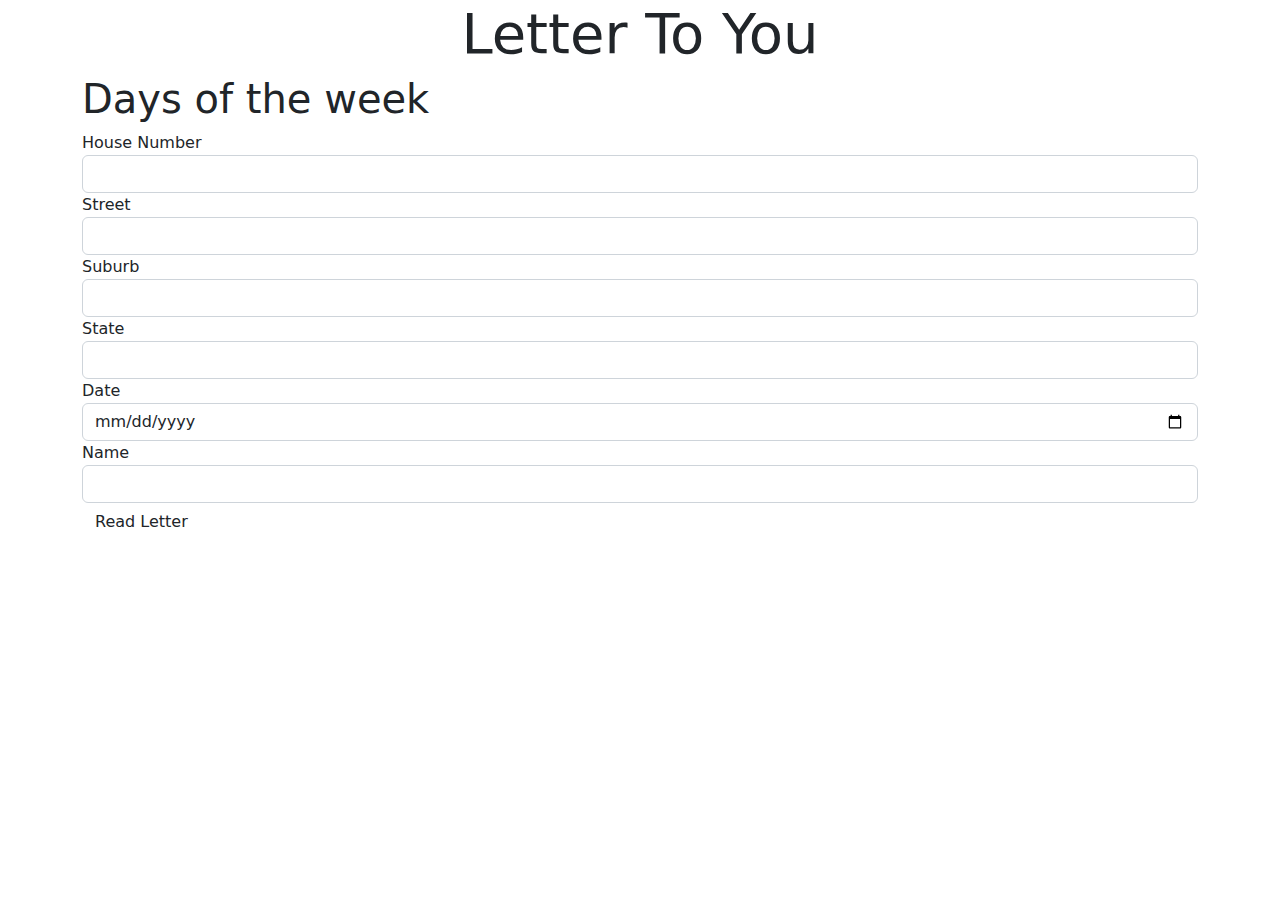
<file: form-letter/index.html>
<!DOCTYPE html>
<html lang="en">
<head>
  <meta charset="UTF-8">
  <meta http-equiv="X-UA-Compatible" content="IE=edge">
  <link rel="stylesheet" href="css/bootstrap.css">
  <link rel="stylesheet" href="css/styles.css">
  <script src="js/jquery-3.6.1.js"></script>
  <script src="js/script.js"></script>
  <meta name="viewport" content="width=device-width, initial-scale=1.0">
  <title>Letter</title>
</head>
<body>
  
  <h1 class="text-center display-4">Letter To You</h1>

  <div class="container">
    <h1>Days of the week</h1>
    <div>
      <form id="formOne">
        <div class="form-group">
          <label for="day1">House Number</label>
          <input id="day1" class="form-control" type="number">
        </div>
        <div class="form-group">
          <label for="day2">Street</label>
          <input id="day2" class="form-control" type="text">
        </div>
        <div class="form-group">
          <label for="day3">Suburb</label>
          <input id="day3" class="form-control" type="text">
        </div>
        <div class="form-group">
          <label for="day4">State</label>
          <input id="day4" class="form-control" type="text">
        </div>
        <div class="form-group">
          <label for="day5">Date</label>
          <input id="day5" class="form-control" type="date">
        </div>
        <div class="form-group">
          <label for="day6">Name</label>
          <input id="day6" class="form-control" type="text">
        </div>

        <button type="submit" class="btn">Read Letter</button>
      </form>
    </div>
  </div>
  <div id="story">


    <span class="day1"></span>
    <span class="day2"></span>
    <br>
    <span class="day3"></span>
    <span class="day4"></span>
    <br>
    <span class="day5"></span>
    <p class="lead text-success px-5 mt-5"><span class="day6"></span> Lorem ipsum, dolor sit amet consectetur adipisicing elit. Aliquam fuga quae distinctio quasi suscipit, repellat quos optio ipsum necessitatibus enim voluptatem ad dignissimos est. Perspiciatis magnam numquam veniam incidunt tempora quae mollitia, praesentium laudantium, deserunt iusto veritatis officia voluptate deleniti quasi, voluptatibus eveniet ratione suscipit nulla nihil odit aliquam? Voluptatibus laboriosam eum debitis odio eaque! Laudantium doloribus sed aliquid temporibus eius, deserunt ea minus mollitia.<span class="day6"></span> Rerum quaerat pariatur fugit sed. Optio deserunt ut dolorum provident deleniti blanditiis, sit corporis architecto, repellat praesentium officiis dolores cum ipsum, commodi libero. Sed voluptas officiis accusamus repellat minima, itaque dignissimos omnis maxime excepturi vel aperiam. Doloribus, fuga totam? Iste corrupti quod magnam nemo, voluptatum illum quis exercitationem, facilis consectetur incidunt tempora sunt voluptate obcaecati debitis aliquam praesentium aut neque provident mollitia consequatur. Nam voluptatibus at alias temporibus deserunt, magnam sunt eaque tempora sequi perferendis consequuntur dolor, fugiat a delectus.<span class="day6"></span> Illum iste magnam nobis, iure aut nihil sapiente eaque cupiditate nostrum voluptates illo quidem inventore alias atque facere commodi incidunt impedit neque saepe amet nesciunt ipsam doloremque ipsum. Laborum sint voluptate laudantium quisquam vitae suscipit adipisci, debitis mollitia quod nobis expedita, voluptates, fuga possimus rem eveniet! Eaque eveniet autem dolorum laudantium? Repudiandae deserunt tempora dicta!</p>
  </div>
</body>
</html>
</file>
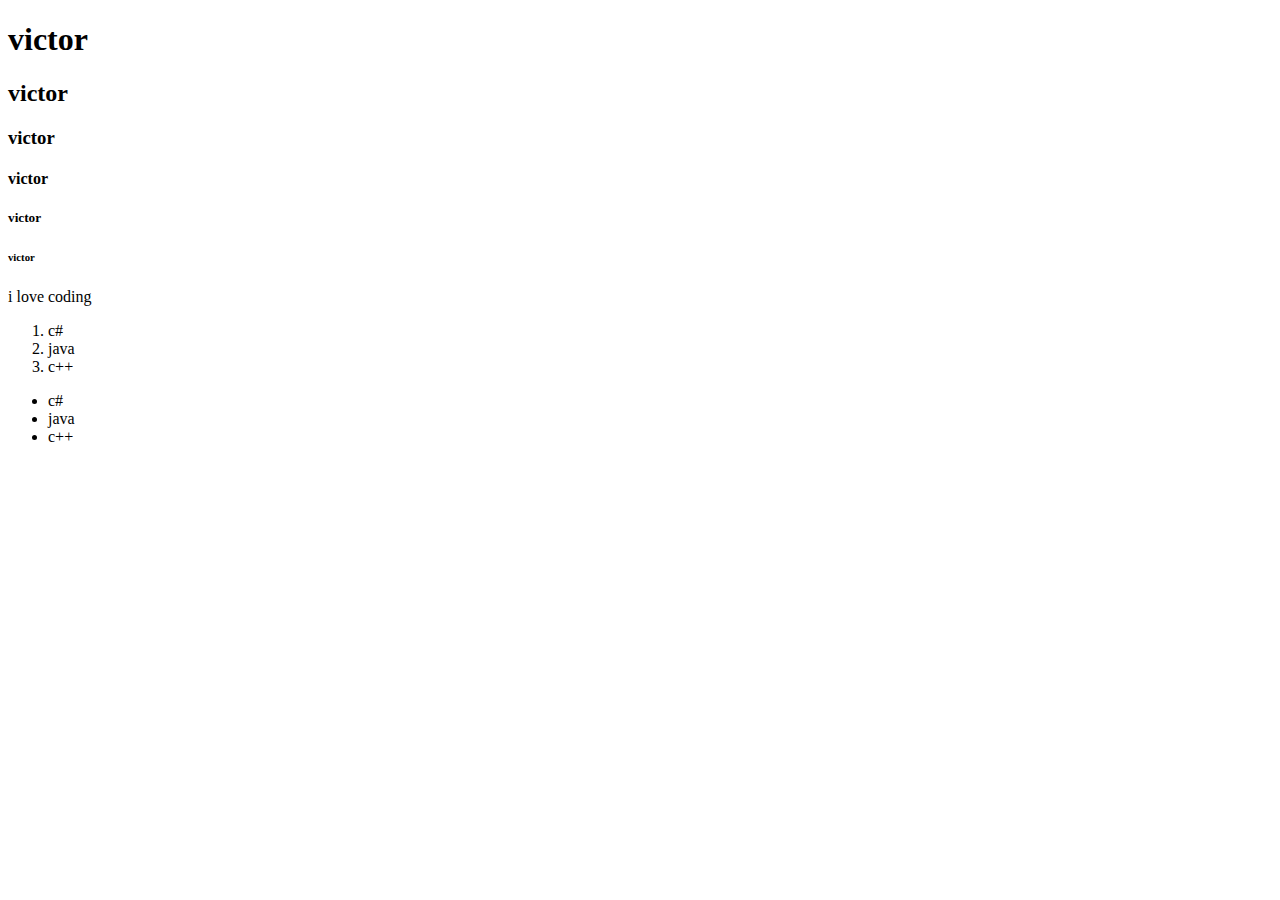
<file: html/index.html>
<!DOCTYPE html>
<html lang="en">
<head>
  <meta charset="UTF-8">
  <meta http-equiv="X-UA-Compatible" content="IE=edge">
  <meta name="viewport" content="width=device-width, initial-scale=1.0">
  <title>Document</title>
</head>
<body>
<h1>victor</h1>
<h2>victor</h2>
<h3>victor</h3>
<h4>victor</h4>
<h5>victor</h5>
<h6>victor</h6>
<p>i love coding</p>
<ol>
<li>c#</li>
<li>java</li>
<li>c++</li>
</ol>
<ul>
<li> c#</li>
<li>java</li>
<li>c++</li>
</ul>
</body>
</html>
</file>
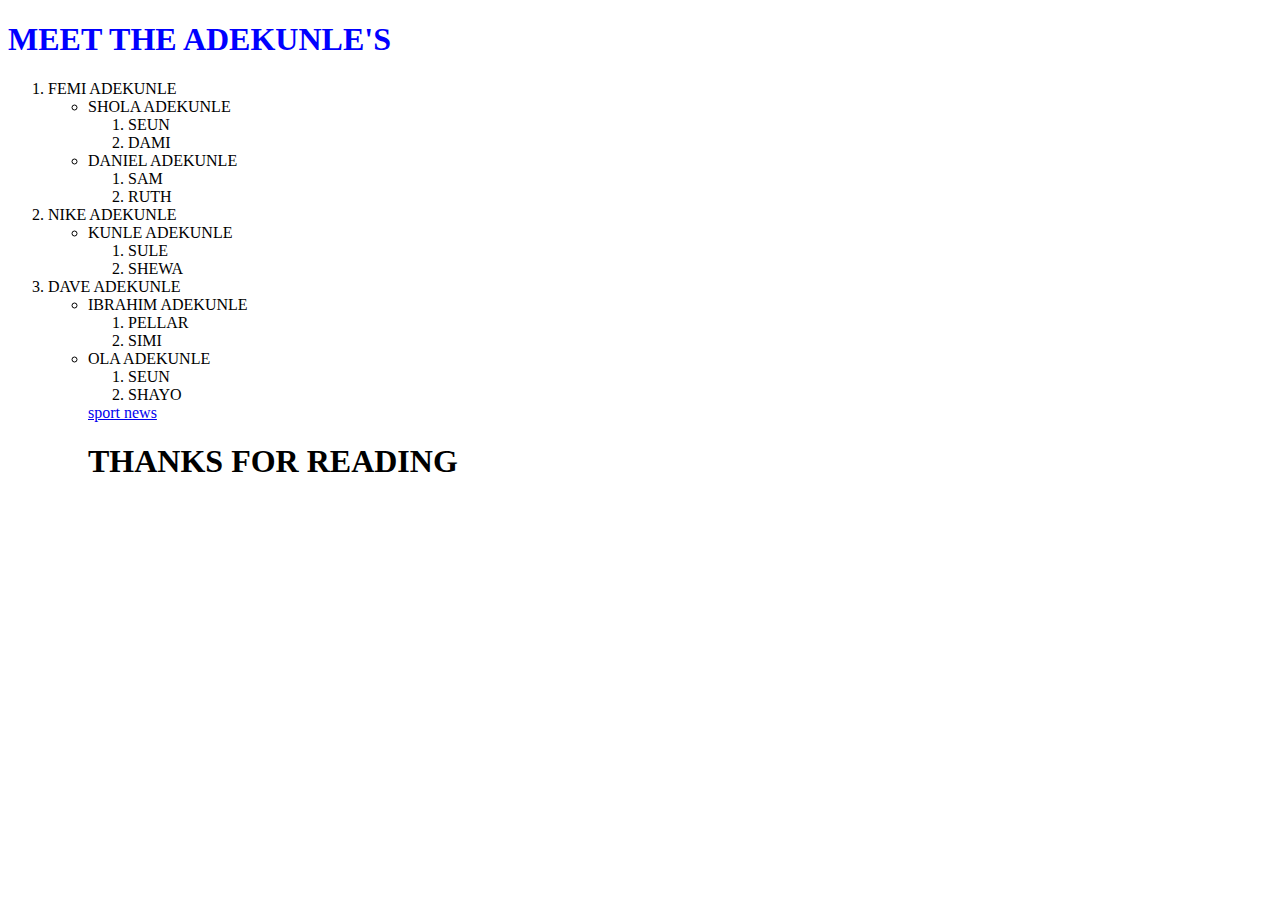
<file: bad-guys/sandman.html>
<!DOCTYPE html>
<html lang="en">
<head>
  <meta charset="UTF-8">
  <meta http-equiv="X-UA-Compatible" content="IE=edge">
  <meta name="viewport" content="width=device-width, initial-scale=1.0">
  <title>Document</title>
<body>
  <h1 style="color:blue">MEET THE ADEKUNLE'S</h1>
  <p><ol>
        <li>FEMI ADEKUNLE
              <ul>
                <li>SHOLA ADEKUNLE
                    <ol>
                      <li>SEUN</li>
                      <li>DAMI</li>
                    </ol>
                </li>    
                <li>DANIEL ADEKUNLE
                    <ol>
                      <li>SAM</li>
                      <li>RUTH</li>
                    </ol>
                </li>
              </ul>
        </li>           
        <li>NIKE ADEKUNLE
              <ul>
                <li>KUNLE ADEKUNLE
                    <ol>
                      <li>SULE</li>
                      <li>SHEWA</li>  
                    </ol>
                </li>                    
              </ul>
        </li>           
        <li>DAVE ADEKUNLE
              <ul>
                <li>IBRAHIM ADEKUNLE
                    <ol>
                      <li>PELLAR</li>
                      <li>SIMI</li>
                    </ol>
                </li>      
                <li>OLA ADEKUNLE
                    <ol>
                      <li>SEUN</li>
                      <li>SHAYO</li>
                    </ol>  
                </li>    
              </ul>
        </li> 
      <ol>
        <a href="http://skysport.com">sport news</a>
    
<h1>THANKS FOR READING</h1>
  </P>
  </P>
</body>
</html>
</file>
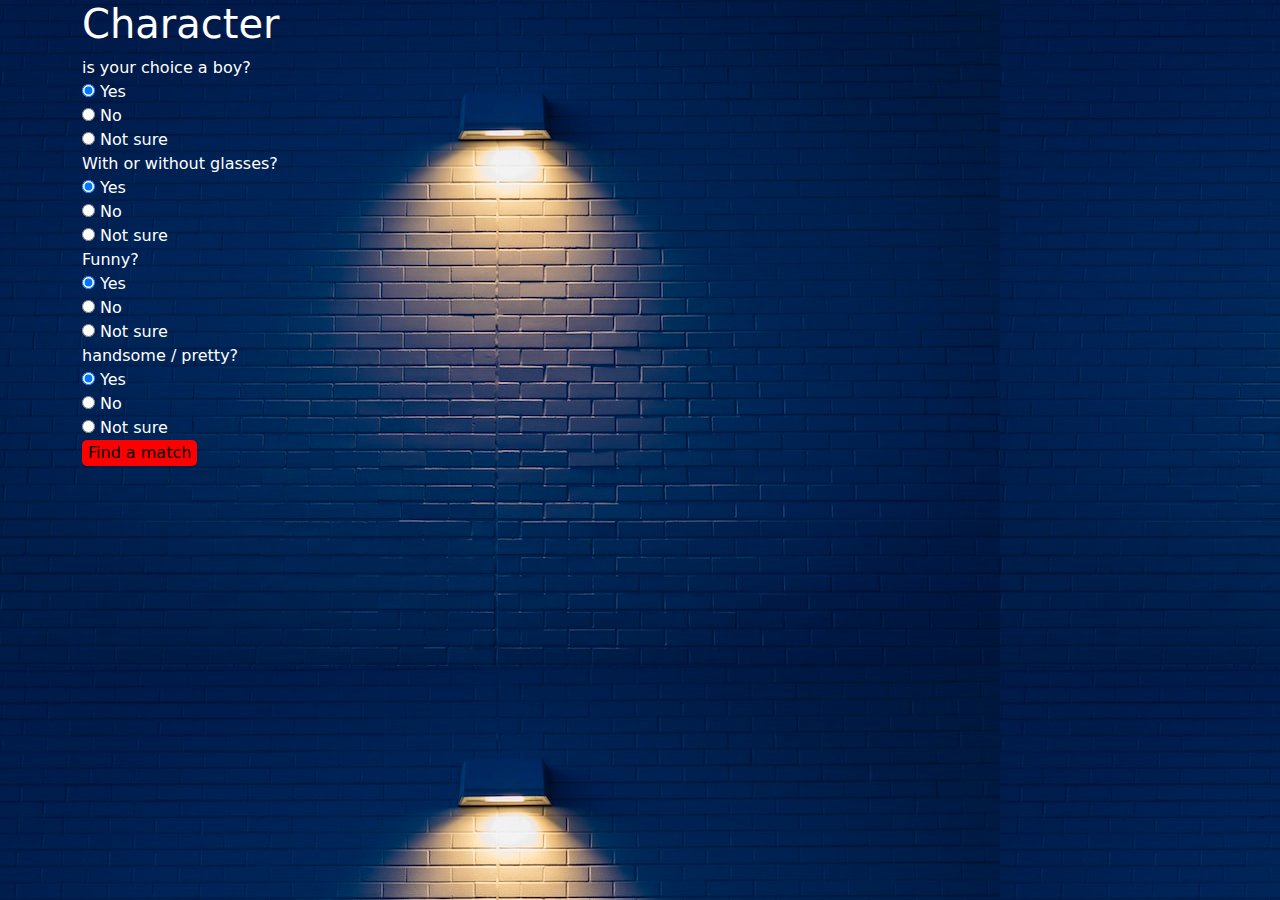
<file: character/character.html>
<!DOCTYPE html>
<html lang="en">
<head>
  <meta charset="UTF-8">
  <meta http-equiv="X-UA-Compatible" content="IE=edge">
  <link rel="stylesheet" href="css/bootstrap.css">
  <link rel="stylesheet" href="css/styles.css">
  <script src="js/jquery-3.6.1.js"></script>
  <script src="js/script.js"></script>
  <meta name="viewport" content="width=device-width, initial-scale=1.0">
  <title>Document</title>
</head>
<body>
  <div class="container">
    <h1>Character</h1>
    <form id="character">
       
      <div class="form-group">
        <label for="input1">is your choice a boy?</label>
      </div>
      <div class="radio">
        <label>
          <input type="radio" name="question1" value="yes" checked>
          Yes
        </label>
      </div>
      <div class="radio">
        <label>
          <input type="radio" name="question1" value="no">
          No
        </label>
      </div>
      <div class="radio">
        <label>
          <input type="radio" name="question1" value="notsure">
          Not sure
        </label>
      </div>


      <div class="form-group">
        <label for="input1">With or without glasses?</label>
      </div>
      <div class="radio">
        <label>
          <input type="radio" name="question2" value="yes" checked>
          Yes
        </label>
      </div>
      <div class="radio">
        <label>
          <input type="radio" name="question2" value="no">
          No
        </label>
      </div>
      <div class="radio">
        <label>
          <input type="radio" name="question2" value="notsure">
          Not sure
        </label>
      </div>

      <div class="form-group">
        <label for="input1">Funny?</label>
      </div>
      <div class="radio">
        <label>
          <input type="radio" name="question3" value="yes" checked>
          Yes
        </label>
      </div>
      <div class="radio">
        <label>
          <input type="radio" name="question3" value="no">
          No
        </label>
      </div>
      <div class="radio">
        <label>
          <input type="radio" name="question3" value="notsure">
          Not sure
        </label>
      </div>

      <div class="form-group">
        <label for="input1">handsome / pretty?</label>
      </div>
      <div class="radio">
        <label>
          <input type="radio" name="question4" value="yes" checked>
          Yes
        </label>
      </div>
      <div class="radio">
        <label>
          <input type="radio" name="question4" value="no">
          No
        </label>
      </div>
      <div class="radio">
        <label>
          <input type="radio" name="question4" value="notsure">
          Not sure
        </label>
      </div>
      <button type="submit">Find a match</button>
    </form>
  </div>


   <div> <h1 id="harry"></h1>
    <img src="img/harry potter.jpg" alt="" class="potter">
  </div>
  <div>  <h1 id="micheal"></h1>
    <img src="img/MichaelScofieldPrisonBreak.jpeg" alt="" class="micheal">
  </div>
  <div> <h1 id="selena"></h1>
    <img src="img/Selena_Gomez_.jpg" alt="" class="selena" id="sam">
  </div>
  <div> <h1 id="myers"></h1>
    <img src="img/MichaelMyers.jpg" alt="" class="myers">
  </div>

  

</body>
</html>
</file>
<file: form-letter/css/styles.css>
#story{
  display: none;
}
span{
  color: blue;
  font-weight: bold;
}
.day1{
  margin-left: 120px;
}
.day3{
  margin-left: 120px;
}
.day5{
  margin-left: 120px;
}
</file>
<file: character/css/styles.css>
body{
  background-image: url(../img/photo-1553095066-5014bc7b7f2d.jpg);
}
.potter, .micheal, .selena, .myers{
  margin-left: 600px;
  display: none
}
#harry, #micheal, #selena, #myers{
  margin-left: 600px;
}
button{
  background-color: red;
  border: none;
  border-radius: 5px;
}
#character{
  color: white;
}
h1{
  color: white;
}
#sam{
  height: 300px;
  width: 300px;
}
</file>
